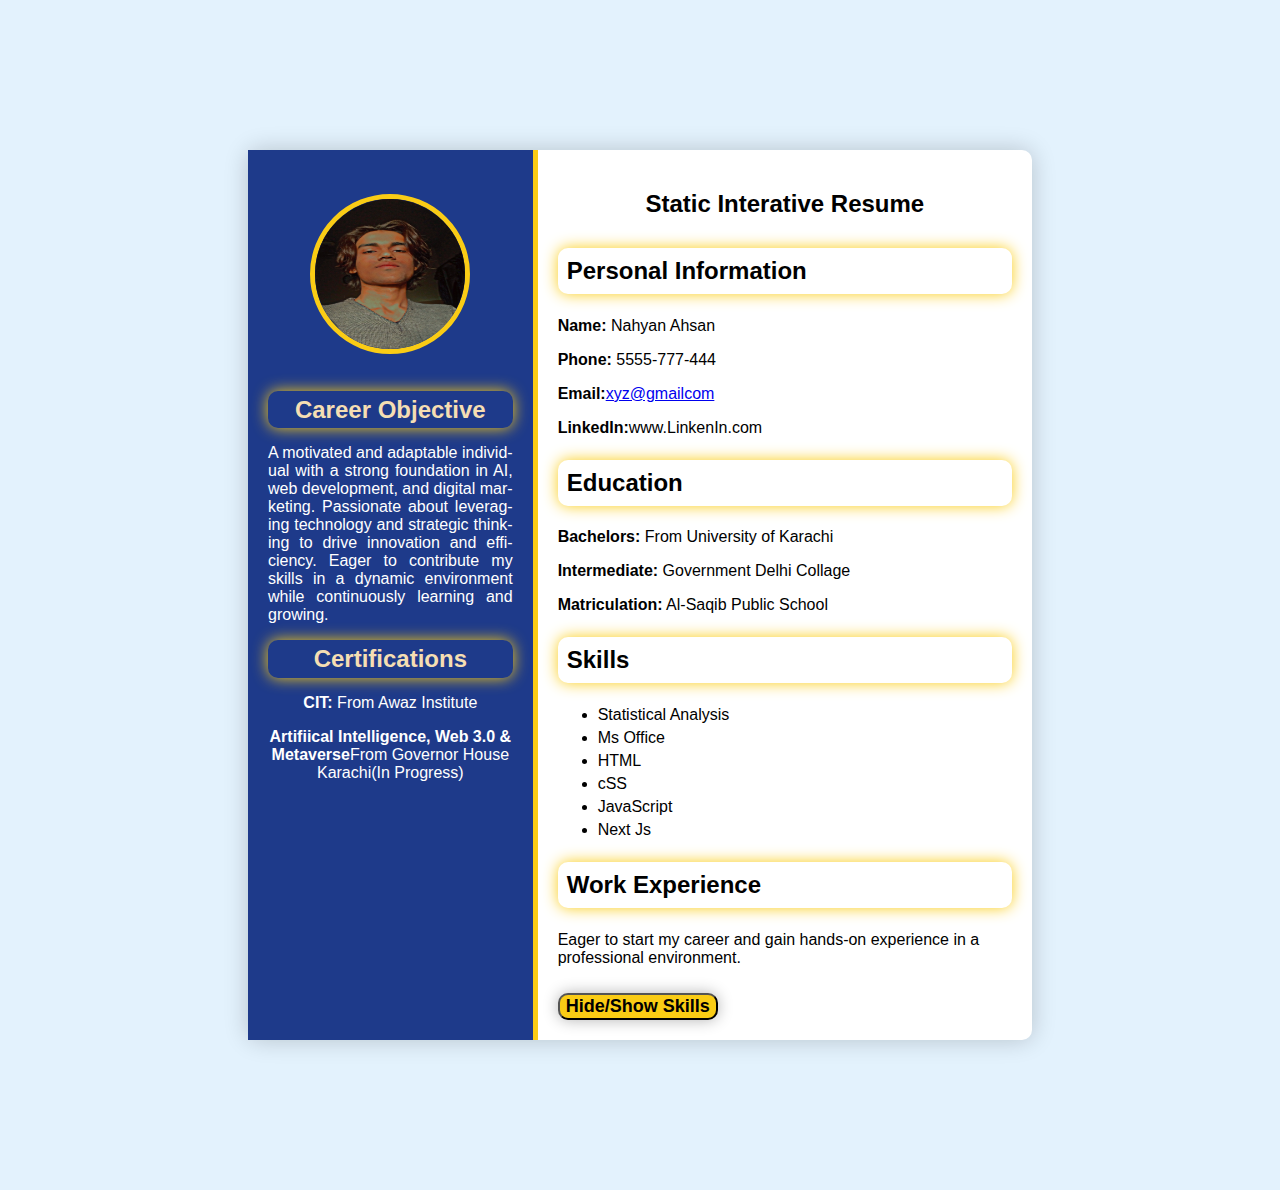
<file: milestone1/index.html>
<!DOCTYPE html>
<html lang="en">
<head>
    <meta charset="UTF-8">
    <meta name="viewport" content="width=device-width, initial-scale=1.0">
    <title> Static Interative Resume</title>
    <link rel="stylesheet" href="style.css" >
</head>
<body>
    <div class="resume-container"> 
        <!-- Left Section-->
         <div class="Left-section "> 
            <img src="TZ.jpg" alt="profile" class="profile-picture"/>
            <section id="objective">
              <h3 style="color: wheat">Career Objective</h3>
              <p style="text-align: justify; hyphens: auto;">A motivated and adaptable individual with a strong foundation in AI, web development, and digital marketing. Passionate about leveraging technology and strategic thinking to drive innovation and efficiency. Eager to contribute my skills in a dynamic environment while continuously learning and growing.
              </p>  
            </section> 
            <section id="certification">
                <h3 style="color: wheat">Certifications</h3>
                <p><b>CIT:</b> From Awaz Institute</p>
                <p><b>Artifiical Intelligence, Web 3.0 & Metaverse</b>From Governor House Karachi(In Progress) </p>
            </section>
         </div>

         <!-- Right Section-->
          <div class="right-section">
            <h1>Static Interative Resume</h1>

                  <!-- Personal Info-->
                   <section id="personal-info">
                      <h3>Personal Information</h3>
                      <p><b>Name:</b> Nahyan Ahsan</p>
                      <p><b>Phone:</b> 5555-777-444</p>
                      <p><b>Email:</b><a href="mailto:xyz@gmailcom">xyz@gmailcom</a></p>
                      <p><b>LinkedIn:</b><a href="" target="_blank"></a>www.LinkenIn.com</p>          
                   </section>
                 
                  <!-- Education Section -->
                   <section id="education">
                    <h3>Education</h3>
                    <p><b>Bachelors:</b> From University of Karachi</p>
                    <p><b>Intermediate:</b> Government Delhi Collage </p>
                    <p><b>Matriculation:</b> Al-Saqib Public School</p>
                    </section>


                 <!--Skilss -->
                     <section id="skills">
                        <h3>Skills</h3>
                        <ul>
                            <li>Statistical Analysis</li>
                            <li>Ms Office</li>
                            <li>HTML</li>
                            <li>cSS</li>
                            <li>JavaScript </li>
                            <li>Next Js</li>
                        </ul>
                     </section>
  
               <!--Work Experience -->

                   <section id="work-experience">
                     <h3>Work Experience</h3>
                     <p>Eager to start my career and gain hands-on experience in a professional environment.</p>

                   </section>

               
               <!--button -->

                   <button id="btn-up"><b>Hide/Show Skills</b></button>

                  
        
         </div>

        </div>

    
    
    
    </div>
   
    <script src="script.js"></script>
</body>
</html>
</file>
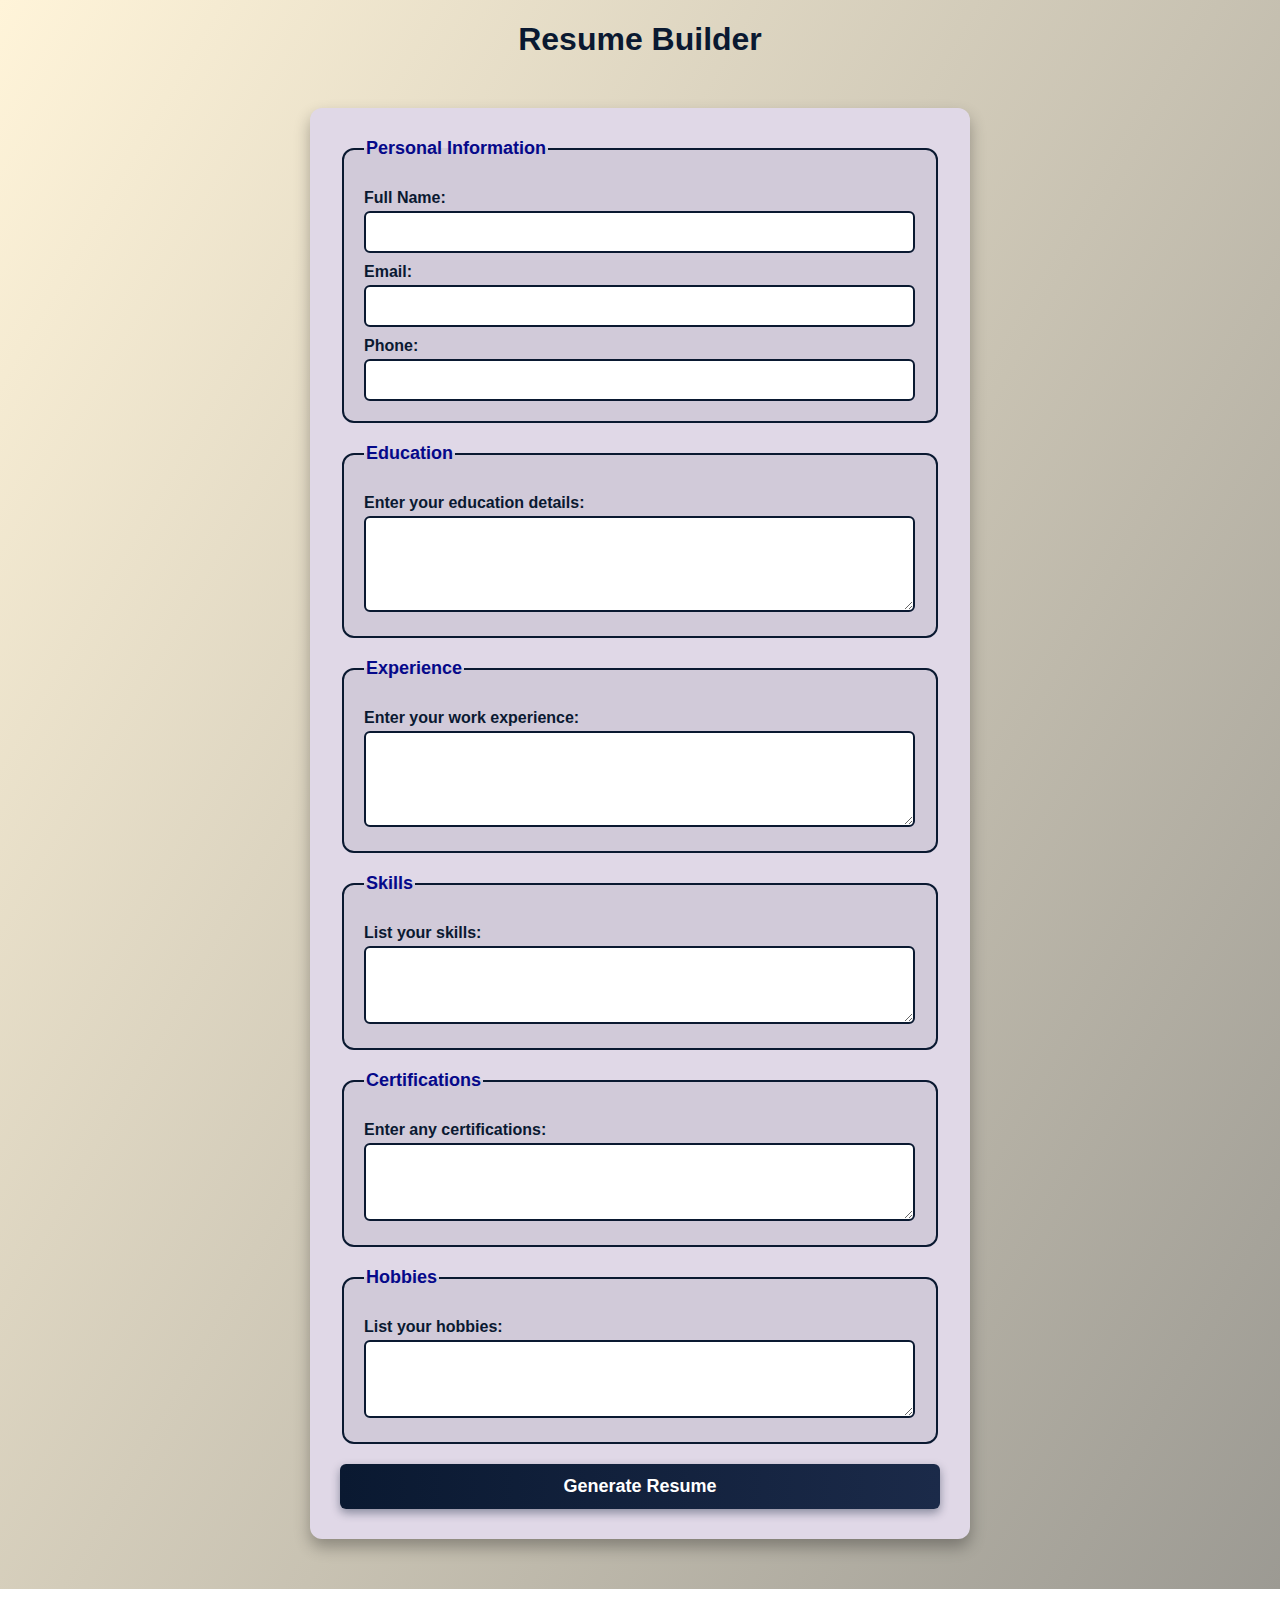
<file: milestone3/index.html>
<!DOCTYPE html>
<html lang="en">
<head>
    <meta charset="UTF-8">
    <meta name="viewport" content="width=device-width, initial-scale=1.0">
    <title>Resume Builder</title>
    <link rel="stylesheet" href="style.css">
</head>
<body>

    <h1>Resume Builder</h1>

    <form id="resume-form">
        <!-- Personal Information Section -->
        <fieldset>
            <legend>Personal Information</legend>
            <label for="name">Full Name:</label>
            <input type="text" id="name" required>

            <label for="email">Email:</label>
            <input type="email" id="email" required>

            <label for="phone">Phone:</label>
            <input type="tel" id="phone" required>
        </fieldset>

        <!-- Education Section -->
        <fieldset>
            <legend>Education</legend>
            <label for="education">Enter your education details:</label>
            <textarea id="education" rows="4" required></textarea>
        </fieldset>

        <!-- Experience Section -->
        <fieldset>
            <legend>Experience</legend>
            <label for="experience">Enter your work experience:</label>
            <textarea id="experience" rows="4"></textarea>
        </fieldset>

        <!-- Skills Section -->
        <fieldset>
            <legend>Skills</legend>
            <label for="skills">List your skills:</label>
            <textarea id="skills" rows="3"></textarea>
        </fieldset>

        <!-- Certifications Section -->
        <fieldset>
            <legend>Certifications</legend>
            <label for="certifications">Enter any certifications:</label>
            <textarea id="certifications" rows="3"></textarea>
        </fieldset>

        <!-- Hobbies Section -->
        <fieldset>
            <legend>Hobbies</legend>
            <label for="hobbies">List your hobbies:</label>
            <textarea id="hobbies" rows="3"></textarea>
        </fieldset>

        <button type="submit">Generate Resume</button>
    </form>

    <script src="script.js"></script>
</body>
</html>
</file>
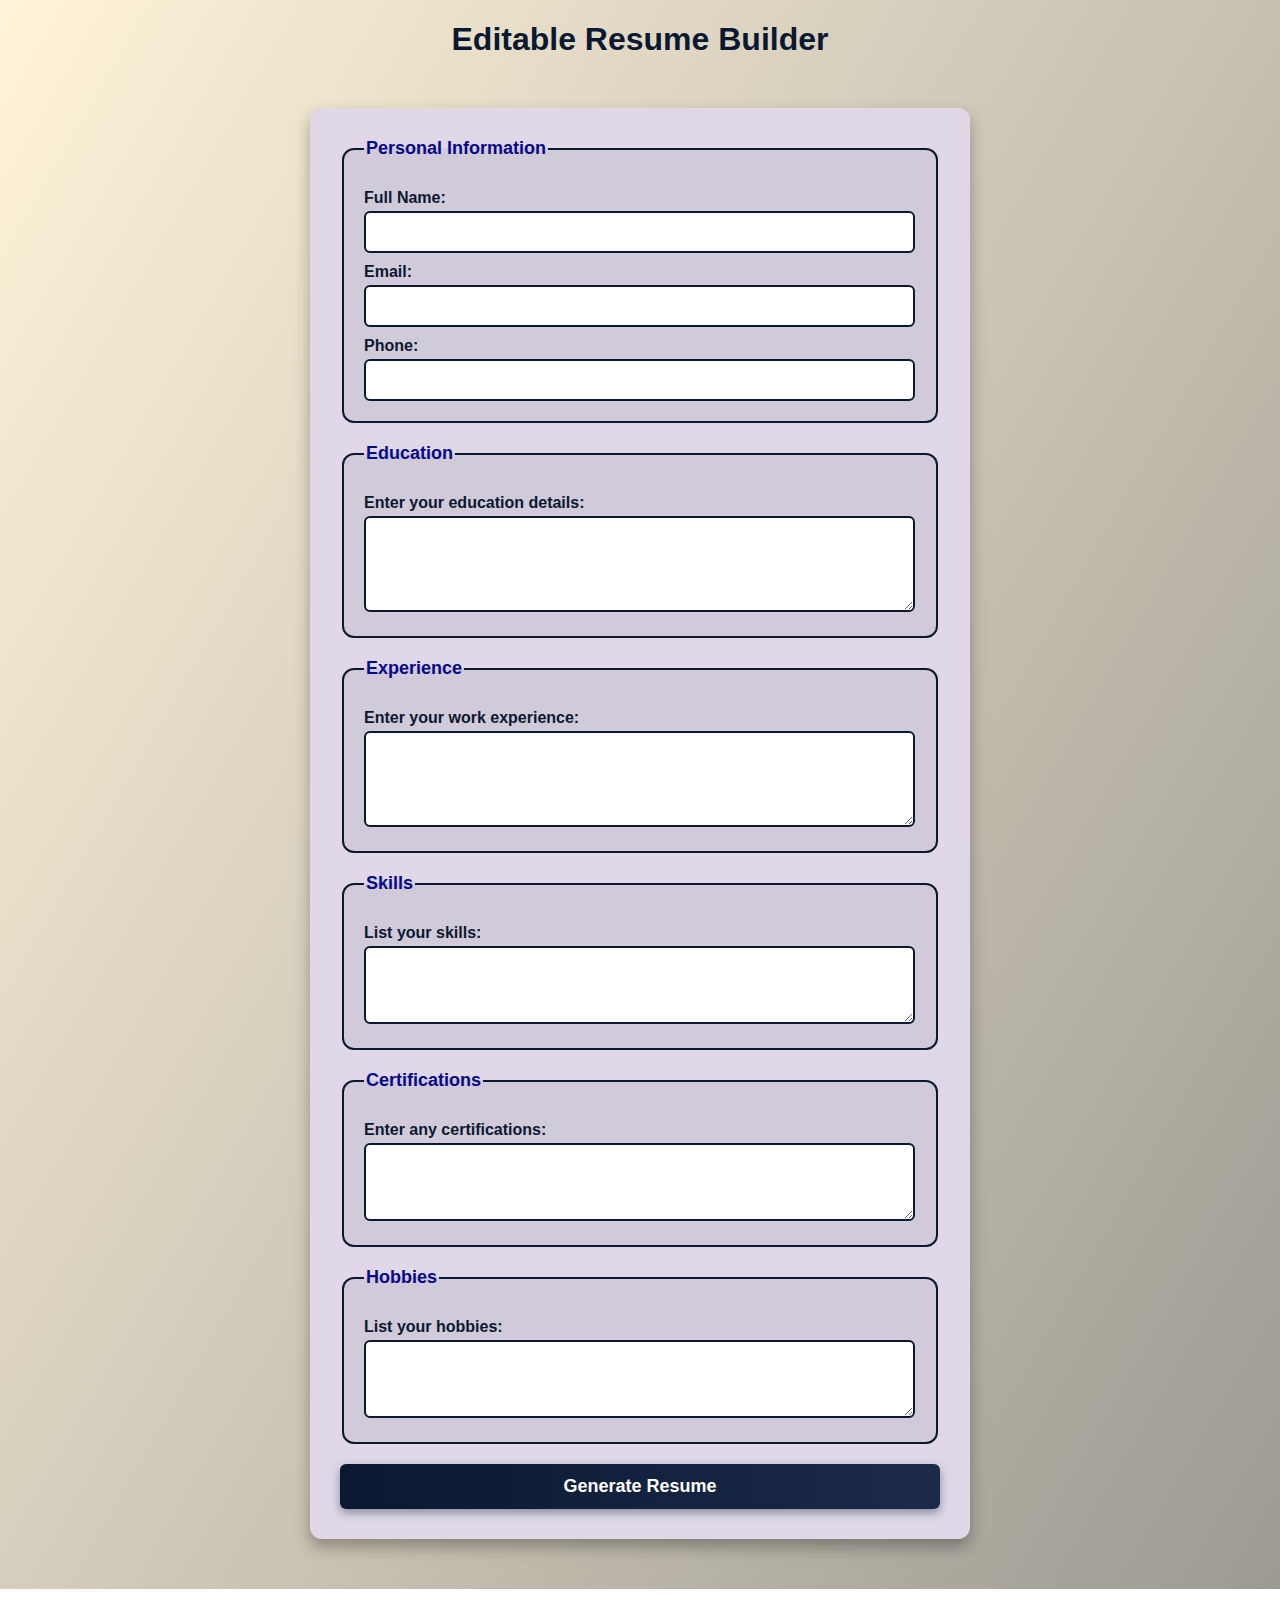
<file: milestone4/index.html>
<!DOCTYPE html>
<html lang="en">
<head>
    <meta charset="UTF-8">
    <meta name="viewport" content="width=device-width, initial-scale=1.0">
    <title>Editable Resume Builder</title>
    <link rel="stylesheet" href="style.css">
</head>
<body>

    <h1>Editable Resume Builder</h1>

    <form id="resume-form">
        <!-- Personal Information Section -->
        <fieldset>
            <legend>Personal Information</legend>
            <label for="name">Full Name:</label>
            <input type="text" id="name" required>

            <label for="email">Email:</label>
            <input type="email" id="email" required>

            <label for="phone">Phone:</label>
            <input type="tel" id="phone" required>
        </fieldset>

        <!-- Education Section -->
        <fieldset>
            <legend>Education</legend>
            <label for="education">Enter your education details:</label>
            <textarea id="education" rows="4" required></textarea>
        </fieldset>

        <!-- Experience Section -->
        <fieldset>
            <legend>Experience</legend>
            <label for="experience">Enter your work experience:</label>
            <textarea id="experience" rows="4"></textarea>
        </fieldset>

        <!-- Skills Section -->
        <fieldset>
            <legend>Skills</legend>
            <label for="skills">List your skills:</label>
            <textarea id="skills" rows="3"></textarea>
        </fieldset>

        <!-- Certifications Section -->
        <fieldset>
            <legend>Certifications</legend>
            <label for="certifications">Enter any certifications:</label>
            <textarea id="certifications" rows="3"></textarea>
        </fieldset>

        <!-- Hobbies Section -->
        <fieldset>
            <legend>Hobbies</legend>
            <label for="hobbies">List your hobbies:</label>
            <textarea id="hobbies" rows="3"></textarea>
        </fieldset>

        <button type="submit">Generate Resume</button> 
    </form>

    <script src="script.js"></script>
</body>
</html>
</file>
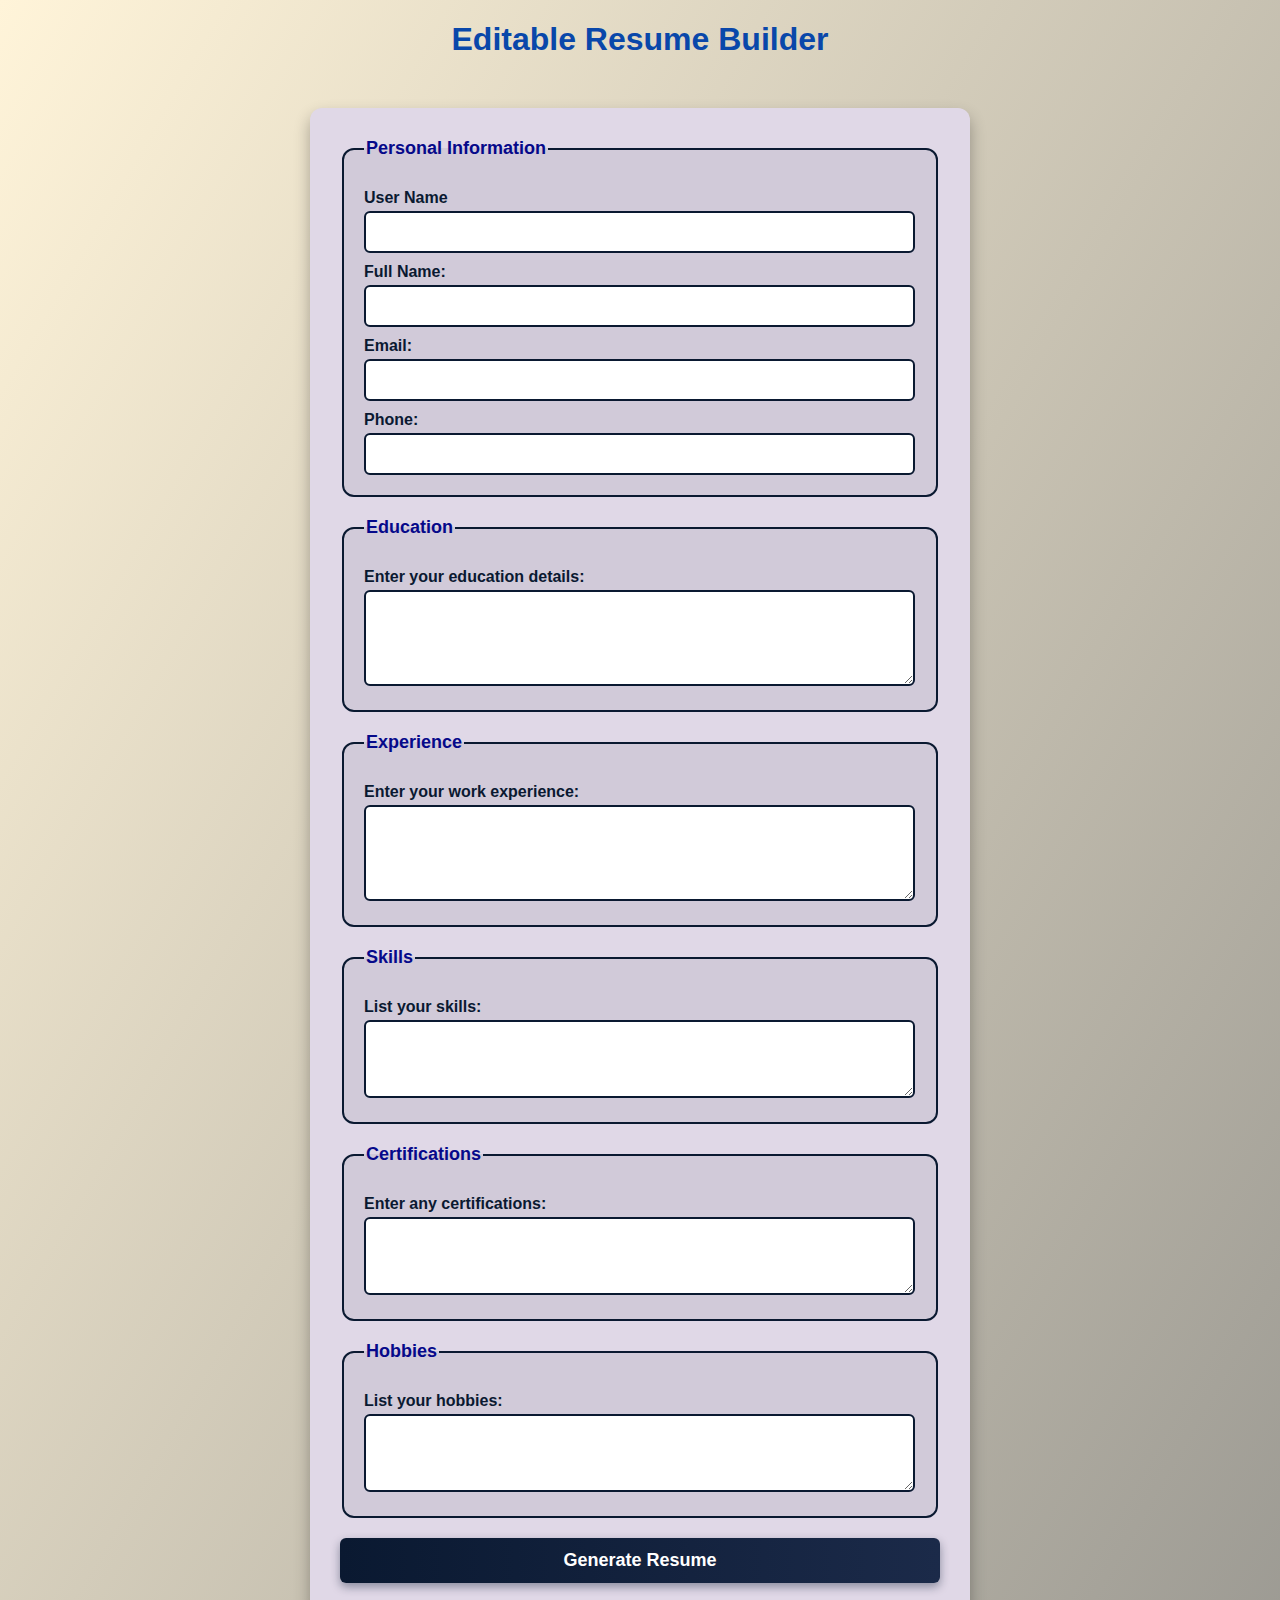
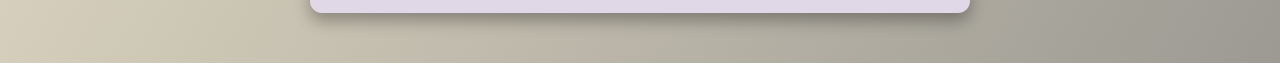
<file: milestone5/index.html>
<!DOCTYPE html>
<html lang="en">
<head>
    <meta charset="UTF-8">
    <meta name="viewport" content="width=device-width, initial-scale=1.0">
    <title>Editable Resume Builder</title>
    <link rel="stylesheet" href="style.css">
</head>
<body>

    <h1>Editable Resume Builder</h1>

    <form id="resume-form">
        <!-- Personal Information Section -->
        <fieldset>
            <legend>Personal Information</legend>
            <label for="username">User Name</label>
            <input type="text" id="username" required>




            <label for="name">Full Name:</label>
            <input type="text" id="name" required>

            <label for="email">Email:</label>
            <input type="email" id="email" required>

            <label for="phone">Phone:</label>
            <input type="tel" id="phone" required>
        </fieldset>

        <!-- Education Section -->
        <fieldset>
            <legend>Education</legend>
            <label for="education">Enter your education details:</label>
            <textarea id="education" rows="4" required></textarea>
        </fieldset>

        <!-- Experience Section -->
        <fieldset>
            <legend>Experience</legend>
            <label for="experience">Enter your work experience:</label>
            <textarea id="experience" rows="4"></textarea>
        </fieldset>

        <!-- Skills Section -->
        <fieldset>
            <legend>Skills</legend>
            <label for="skills">List your skills:</label>
            <textarea id="skills" rows="3"></textarea>
        </fieldset>

        <!-- Certifications Section -->
        <fieldset>
            <legend>Certifications</legend>
            <label for="certifications">Enter any certifications:</label>
            <textarea id="certifications" rows="3"></textarea>
        </fieldset>

        <!-- Hobbies Section -->
        <fieldset>
            <legend>Hobbies</legend>
            <label for="hobbies">List your hobbies:</label>
            <textarea id="hobbies" rows="3"></textarea>
        </fieldset>

        <button type="submit">Generate Resume</button> 
    </form>

    <script src="script.js"></script>
</body>
</html>
</file>
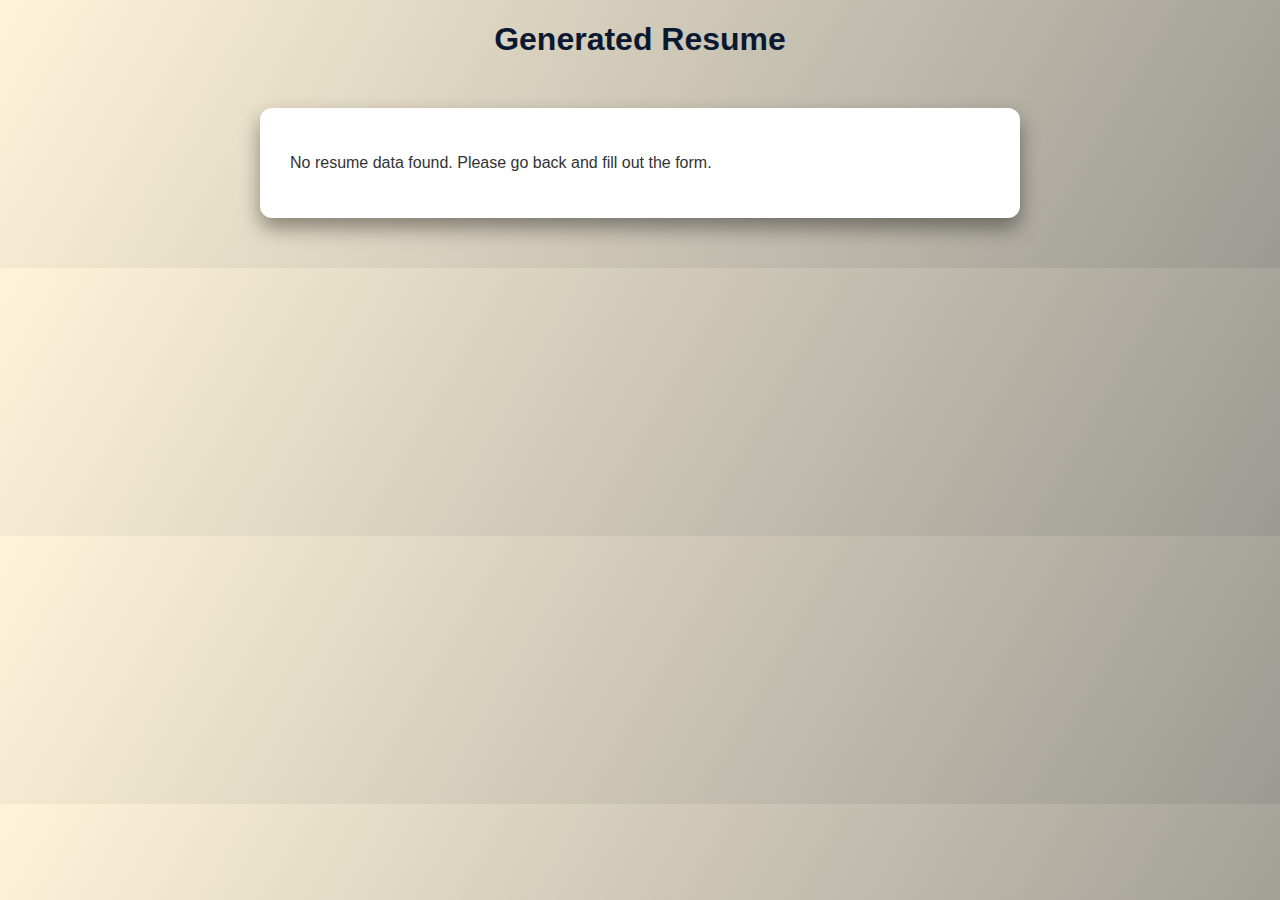
<file: milestone3/resume.html>
<!DOCTYPE html>
<html lang="en">
<head>
    <meta charset="UTF-8">
    <meta name="viewport" content="width=device-width, initial-scale=1.0">
    <title>Your Resume</title>
    <link rel="stylesheet" href="style.css">
</head>
<body>

    <h1>Generated Resume</h1>
    <div id="resume-display"></div>

    <script src="resume.js"></script> <!-- Link to compiled JS file -->

</body>
</html>
</file>
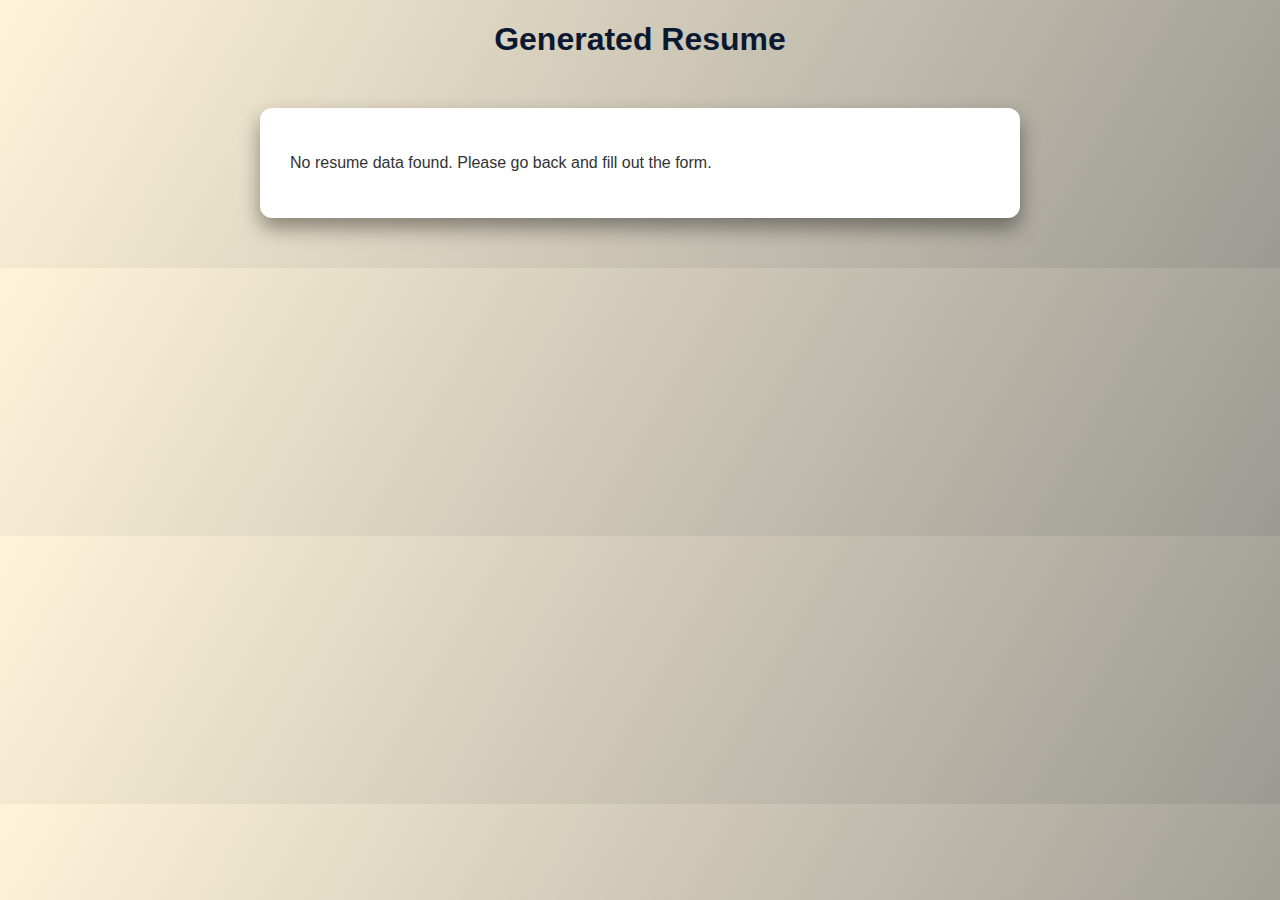
<file: milestone4/resume.html>
<!DOCTYPE html>
<html lang="en">
<head>
    <meta charset="UTF-8">
    <meta name="viewport" content="width=device-width, initial-scale=1.0">
    <title>Your Resume</title>
    <link rel="stylesheet" href="style.css">
</head>
<body>
 
    <h1>Generated Resume</h1>
    <div id="resume-display" contenteditable="true"></div>
      <!-- contenteditable="true" makes the resume editable -->
      
       

    <script src="resume.js"></script> <!-- Link to compiled JS file -->

</body>
</html>
</file>
<file: milestone1/style.css>
/* General Styling*/

body {
    font-family: 'Aerial' , sans-serif;
    background-color: #e3f2fd;
    margin: 0;
    padding: 150px;
    animation: fadeIn 1s ease-in-out;
}

.resume-container {
    display: flex;
    background-color: white;
    width: 80%;
    margin: 0 auto;
    border-radius: 10px;
    box-shadow: 0 0 25px rgba(0, 0, 0, 0.2);
    animation: slideIn 1s ease-in-out;
}

/* Left Section Styling*/

.Left-section {
    background-color: #1e3a8a;
    color: white;
    width: 35%;
    padding: 20px;
    text-align: center;
    border-right: 5px solid #facc15;
    animation: fadeInLeft 1s ease-in-out;
}

.profile-picture {
    width: 150px;
    height: 150px;
    margin-top: 10%;
    border-radius: 50%;
    border: 5px solid #facc15;
    margin-bottom: 20px;
    transition: transform 0.3s ease-in-out;
}

.profile-picture:hover {
    transform: scale(1.1);
}

h1 {
    font-size: 24px;
    margin: 20px 0 10px;
    margin-bottom: 30px;
    text-align: center;
    animation: fadeIn 1s ease-in-out;
}

h3 {
    font-size: 24px;
    padding: 2%;
    margin: 20px 0 10px;
    color: black;
    border-radius: 10px;
    box-shadow: 0 0 15px #facc15;
    margin-top: 5%;
    margin-bottom: 5%;
    animation: fadeInRight 1s ease-in-out;
}

ul {
    list-style-type: fill round;
    padding: 10;
    margin: 10px 0;
}

ul li {
    margin: 5px 0;    
    transition: transform 0.2s ease-in-out;
}

ul li:hover {
    transform: translateX(10px);
}

/* Right section styling*/

.right-section {
    padding: 20px;
    width: 65%;    
    animation: fadeInRight 1s ease-in-out;
}

button {
    font-family: Arial, sans-serif;
    border-radius: 10px;
    background-color: #facc15;
    box-shadow: 0 0 15px rgba(0, 0, 0, 0.3);
    cursor: pointer;
    margin-top: 10px;
    font-size: 18px;
    transition: all 0.3s ease-in-out;
}

button:hover { 
    background-color: #ffb300;
    box-shadow: 0 0 20px rgba(255, 179, 0, 0.6);
    transform: scale(1.05);
}

/* Animations */
@keyframes fadeIn {
    from { opacity: 0; }
    to { opacity: 1; }
}

@keyframes slideIn {
    from { transform: translateY(-20px); opacity: 0; }
    to { transform: translateY(0); opacity: 1; }
}

@keyframes fadeInLeft {
    from { transform: translateX(-30px); opacity: 0; }
    to { transform: translateX(0); opacity: 1; }
}

@keyframes fadeInRight {
    from { transform: translateX(30px); opacity: 0; }
    to { transform: translateX(0); opacity: 1; }
}
</file>
<file: milestone3/style.css>
/* Global Styles */
body {
    font-family: 'Poppins', sans-serif;
    margin: 0;
    padding: 0;
    background: linear-gradient(120deg, #fff4d9, #9c9a93);
    color: #333;
}

/* Form Container */
form {
    margin: 50px auto;
    background: rgb(224, 216, 231);
    border-radius: 12px;
    box-shadow: 0 8px 16px rgba(0, 0, 0, 0.3);
    padding: 30px;
    max-width: 600px;
    transition: transform 0.3s ease-in-out;
}

form:hover {
    transform: scale(1.02);
}

/* Headings */
h1, h2, h3 {
    text-align: center;
    color: #0a1931; /* Dark Blue */
}

/* Fieldset */
fieldset {
    border: 2px solid #0a1931;
    border-radius: 12px;
    padding: 20px;
    margin-bottom: 20px;
    background: rgba(10, 25, 49, 0.07);
    transition: all 0.3s ease-in-out;
}

fieldset:hover {
    box-shadow: 0 4px 12px rgba(10, 25, 49, 0.4);
}

/* Legend */
legend {
    font-size: 18px;
    font-weight: bold;
    color: #06098a; /* Golden Yellow */
}

/* Labels */
label {
    display: block;
    margin-top: 10px;
    font-weight: 600;
    color: #0a1931;
}

/* Inputs & Textareas */
input, textarea {
    margin-top: 4px;
    padding: 10px;
    width: calc(100% - 1px);
    border: 2px solid #0a1931;
    border-radius: 6px;
    box-sizing: border-box;
    font-size: 16px;
    transition: all 0.3s ease-in-out;
}

input:focus, textarea:focus {
    border-color: #f4a900;
    box-shadow: 0 0 8px rgba(244, 169, 0, 0.5);
    outline: none;
}

/* Submit Button */
button {
    display: block;
    width: 100%;
    background: linear-gradient(90deg, #0a1931, #1b2a49);
    color: white;
    border: none;
    border-radius: 6px;
    box-shadow: 0 4px 10px rgba(10, 25, 49, 0.4);
    margin-top: 10px;
    font-size: 18px;
    font-weight: bold;
    padding: 12px;
    cursor: pointer;
    transition: all 0.3s ease-in-out;
}

button:hover {
    background: linear-gradient(90deg, #1b2a49, #0a1931);
    box-shadow: 0 6px 14px rgba(10, 25, 49, 0.5);
    transform: translateY(-2px);
}

/* Resume Display - Adjust Layout */
#resume-display {
    max-width: 700px;
    margin: 50px auto;
    padding: 30px;
    border-radius: 12px;
    background: white;
    box-shadow: 0 10px 20px rgba(0, 0, 0, 0.4);
    animation: fadeIn 1s ease-in-out;
}

/* Resume Headings & Content Layout */
.resume-section {
    display: flex;
    align-items: flex-start;
    margin-bottom: 15px;
    padding-bottom: 10px;
    border-bottom: 1px solid rgba(10, 25, 49, 0.2);
}

.resume-section h3 {
    flex: 1;
    color: #0a1931;
    font-size: 20px;
    font-weight: bold;
    text-align: left; /* Move headings to the left */
}

.resume-section p {
    flex: 3;
    font-size: 16px;
    color: #333;
    text-align: left; /* Keep content aligned properly */
}

/* Last section should not have a border */
.resume-section:last-child {
    border-bottom: none;
}

/* Smooth Fade-in Animation */
@keyframes fadeIn {
    from {
        opacity: 0;
        transform: translateY(10px);
    }
    to {
        opacity: 1;
        transform: translateY(0);
    }
}
</file>
<file: milestone4/style.css>
/* Global Styles */
body {
    font-family: 'Poppins', sans-serif;
    margin: 0;
    padding: 0;
    background: linear-gradient(120deg, #fff4d9, #9c9a93);
    color: #333;
}

/* Form Container */
form {
    margin: 50px auto;
    background: rgb(224, 216, 231);
    border-radius: 12px;
    box-shadow: 0 8px 16px rgba(0, 0, 0, 0.3);
    padding: 30px;
    max-width: 600px;
    transition: transform 0.3s ease-in-out;
}

form:hover {
    transform: scale(1.02);
}

/* Headings */
h1, h2, h3 {
    text-align: center;
    color: #0a1931; /* Dark Blue */
}

/* Fieldset */
fieldset {
    border: 2px solid #0a1931;
    border-radius: 12px;
    padding: 20px;
    margin-bottom: 20px;
    background: rgba(10, 25, 49, 0.07);
    transition: all 0.3s ease-in-out;
}

fieldset:hover {
    box-shadow: 0 4px 12px rgba(10, 25, 49, 0.4);
}

/* Legend */
legend {
    font-size: 18px;
    font-weight: bold;
    color: #06098a; /* Golden Yellow */
}

/* Labels */
label {
    display: block;
    margin-top: 10px;
    font-weight: 600;
    color: #0a1931;
}

/* Inputs & Textareas */
input, textarea {
    margin-top: 4px;
    padding: 10px;
    width: calc(100% - 1px);
    border: 2px solid #0a1931;
    border-radius: 6px;
    box-sizing: border-box;
    font-size: 16px;
    transition: all 0.3s ease-in-out;
}

input:focus, textarea:focus {
    border-color: #f4a900;
    box-shadow: 0 0 8px rgba(244, 169, 0, 0.5);
    outline: none;
}

/* Submit Button */
button {
    display: block;
    width: 100%;
    background: linear-gradient(90deg, #0a1931, #1b2a49);
    color: white;
    border: none;
    border-radius: 6px;
    box-shadow: 0 4px 10px rgba(10, 25, 49, 0.4);
    margin-top: 10px;
    font-size: 18px;
    font-weight: bold;
    padding: 12px;
    cursor: pointer;
    transition: all 0.3s ease-in-out;
}

button:hover {
    background: linear-gradient(90deg, #1b2a49, #0a1931);
    box-shadow: 0 6px 14px rgba(10, 25, 49, 0.5);
    transform: translateY(-2px);
}

/* Resume Display - Adjust Layout */
#resume-display {
    max-width: 700px;
    margin: 50px auto;
    padding: 30px;
    border-radius: 12px;
    background: white;
    outline: none; /*This makes the resume editable*/
    box-shadow: 0 10px 20px rgba(0, 0, 0, 0.4);
    animation: fadeIn 1s ease-in-out;
}

/* Resume Headings & Content Layout */
.resume-section {
    display: flex;
    align-items: flex-start;
    margin-bottom: 15px;
    padding-bottom: 10px;
    border-bottom: 1px solid rgba(10, 25, 49, 0.2);
}

.resume-section h3 {
    flex: 1;
    color: #0a1931;
    font-size: 20px;
    font-weight: bold;
    text-align: left; /* Move headings to the left */
}

.resume-section p {
    flex: 3;
    font-size: 16px;
    color: #333;
    text-align: left; /* Keep content aligned properly */
}

/* Last section should not have a border */
.resume-section:last-child {
    border-bottom: none;
}

#back-to-form {
    display: block;
    width: 100%;
    background: linear-gradient(90deg, #0b08d3, #1e045a);
    color: white;
    border: none;
    border-radius: 6px;
    box-shadow: 0 4px 10px rgba(10, 25, 49, 0.4);
    margin-top: 20px;
    font-size: 18px;
    font-weight: bold;
    padding: 12px;
    cursor: pointer;
    transition: all 0.3s ease-in-out;
}

#back-to-form:hover {
    background: linear-gradient(90deg, #dd120b, #8d4fbe);
    box-shadow: 0 6px 14px rgba(10, 25, 49, 0.5);
    transform: translateY(-2px);
}


/* Smooth Fade-in Animation */
@keyframes fadeIn {
    from {
        opacity: 0;
        transform: translateY(10px);
    }
    to {
        opacity: 1;
        transform: translateY(0);
    }
}
</file>
<file: milestone5/style.css>
/* Global Styles */
body {
    font-family: 'Poppins', sans-serif;
    margin: 0;
    padding: 0;
    background: linear-gradient(120deg, #fff4d9, #9c9a93);
    color: #333;
}

/* Form Container */
form {
    margin: 50px auto;
    background: rgb(224, 216, 231);
    border-radius: 12px;
    box-shadow: 0 8px 16px rgba(0, 0, 0, 0.3);
    padding: 30px;
    max-width: 600px;
    transition: transform 0.3s ease-in-out;
}

form:hover {
    transform: scale(1.02);
}

/* Headings */
h1, h2 {
    text-align: center;
    color: #0947aa; /* Dark Blue */
}

h3 {
    color: #0947aa; /* Dark Blue */
}

/* Fieldset */
fieldset {
    border: 2px solid #0a1931;
    border-radius: 12px;
    padding: 20px;
    margin-bottom: 20px;
    background: rgba(10, 25, 49, 0.07);
    transition: all 0.3s ease-in-out;
}

fieldset:hover {
    box-shadow: 0 4px 12px rgba(10, 25, 49, 0.4);
}

/* Legend */
legend {
    font-size: 18px;
    font-weight: bold;
    color: #06098a; /* Golden Yellow */
}

/* Labels */
label {
    display: block;
    margin-top: 10px;
    font-weight: 600;
    color: #0a1931;
}

/* Inputs & Textareas */
input, textarea {
    margin-top: 4px;
    padding: 10px;
    width: calc(100% - 1px);
    border: 2px solid #0a1931;
    border-radius: 6px;
    box-sizing: border-box;
    font-size: 16px;
    transition: all 0.3s ease-in-out;
}

input:focus, textarea:focus {
    border-color: #f4a900;
    box-shadow: 0 0 8px rgba(244, 169, 0, 0.5);
    outline: none;
}

/* Submit Button */
button {
    display: block;
    width: 100%;
    background: linear-gradient(90deg, #0a1931, #1b2a49);
    color: white;
    border: none;
    border-radius: 6px;
    box-shadow: 0 4px 10px rgba(10, 25, 49, 0.4);
    margin-top: 10px;
    font-size: 18px;
    font-weight: bold;
    padding: 12px;
    cursor: pointer;
    transition: all 0.3s ease-in-out;
}

button:hover {
    background: linear-gradient(90deg, #1b2a49, #0a1931);
    box-shadow: 0 6px 14px rgba(10, 25, 49, 0.5);
    transform: translateY(-2px);
}

/* Resume Display - Adjust Layout */
#resume-display {
    max-width: 700px;
    margin: 50px auto;
    padding: 30px;
    border-radius: 12px;
    background: white;
    outline: none; /*This makes the resume editable*/
    box-shadow: 0 10px 20px rgba(0, 0, 0, 0.4);
    animation: fadeIn 1s ease-in-out;
}

/* Resume Headings & Content Layout */
.resume-section {
    display: flex;
    align-items: flex-start;
    margin-bottom: 15px;
    padding-bottom: 10px;
    border-bottom: 1px solid rgba(10, 25, 49, 0.2);
}

.resume-section h3 {
    flex: 1;
    color: #0a1931;
    font-size: 20px;
    font-weight: bold;
    text-align: left; /* Move headings to the left */
}

.resume-section p {
    flex: 3;
    font-size: 16px;
    color: #333;
    text-align: left; /* Keep content aligned properly */
}

/* Last section should not have a border */
.resume-section:last-child {
    border-bottom: none;
}

#back-to-form {
    display: block;
    width: 100%;
    background: linear-gradient(90deg, #0b08d3, #1e045a);
    color: white;
    border: none;
    border-radius: 6px;
    box-shadow: 0 4px 10px rgba(10, 25, 49, 0.4);
    margin-top: 20px;
    font-size: 18px;
    font-weight: bold;
    padding: 12px;
    cursor: pointer;
    transition: all 0.3s ease-in-out;
}

#back-to-form:hover {
    background: linear-gradient(90deg, #dd120b, #8d4fbe);
    box-shadow: 0 6px 14px rgba(10, 25, 49, 0.5);
    transform: translateY(-2px);
}


/* Smooth Fade-in Animation */
@keyframes fadeIn {
    from {
        opacity: 0;
        transform: translateY(10px);
    }
    to {
        opacity: 1;
        transform: translateY(0);
    }
}
</file>
